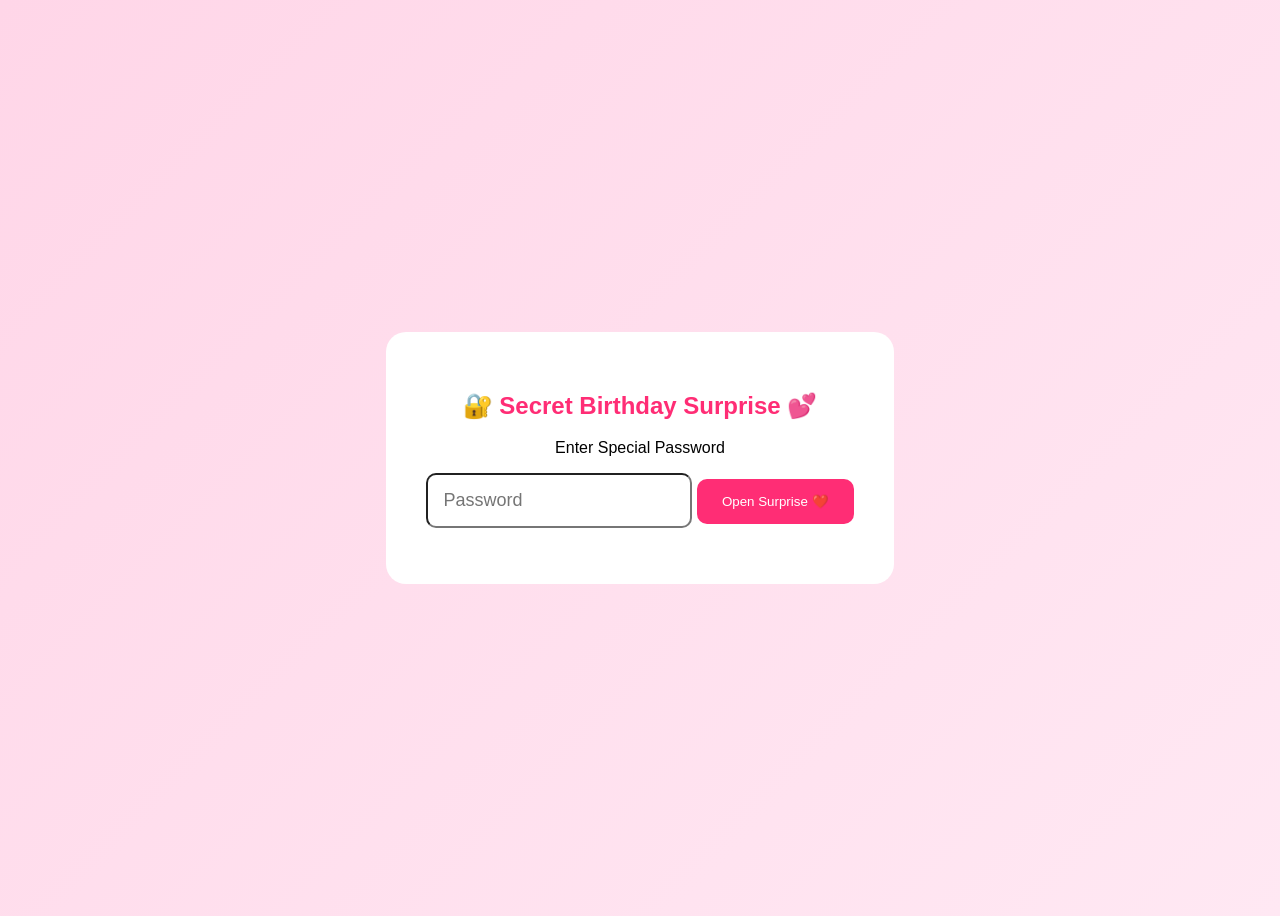
<file: index.html>
<!DOCTYPE html>
<html lang="en">

<head>

<meta charset="UTF-8">
<meta name="viewport" content="width=device-width, initial-scale=1.0">

<title>Happy Birthday Dudulu ❤️</title>

<link rel="stylesheet" href="style.css">

</head>


<body>


<!-- PASSWORD PAGE -->

<section id="loginPage">

<div class="loginBox">

<h1>🔐 Secret Birthday Surprise 💕</h1>

<p>Enter Special Password</p>

<input type="password" id="password" placeholder="Password">

<button onclick="checkPassword()">
Open Surprise ❤️
</button>

<p id="wrongPassword"></p>

</div>

</section>



<!-- MAIN PAGE -->

<section id="mainPage">


<h1>🎉 Happy Birthday Dudulu 🎉</h1>

<h2>🎂 Happy 21st Birthday 🎂</h2>

<h3>Bubu is wishing Happy Birthday to Dudulu ❤️</h3>


<div class="giftContainer">


<div class="gift" id="letterGift">

<div class="emoji">
💌
</div>

<h2>Letter</h2>

<p>Click to read ❤️</p>

</div>




<div class="gift" id="cakeGift">

<div class="emoji">
🎂
</div>

<h2>Cake</h2>

<p>Make a wish 🎉</p>

</div>




<div class="gift" id="chocoGift">

<div class="emoji">
🍫
</div>

<h2>Chocolate</h2>

<p>Sweet surprise ❤️</p>

</div>



</div>


</section>





<!-- LETTER POPUP -->


<div id="letterPopup" class="popup">


<div class="popupContent">


<span id="closeLetter">
❌
</span>


<h1>💌 Happiest Birthday Ani ❤️</h1>


<p>
🎉🎂 Happiest Birthday to you, Ani! ❤️🥳
</p>


<p>
You are one of the most favorite, unforgettable, special, caring, and talented people in my entire B.Tech journey. 💖
</p>


<p>
In this one year together, you have never once made me feel that choosing you as my life partner was the wrong decision. ❤️
</p>


<p>
You have always stood by me like a rock whenever storms, stress, or my mood swings hit me hard. You are truly my peace. 🕊️❤️
</p>


<p>
You're my comrade, and I'm your Sophia. 🤝❤️
</p>


<p>
Thank you for being my best friend, my boyfriend, and my future husband. 🥹💍❤️
</p>


<p>
I promise I'll always stand by your side through every success and every challenge. ❤️
</p>


<p>
Happy Birthday once again, my love. 🎂❤️
</p>


<p>
I love you endlessly. ❤️🫶
</p>


<p>
With all my love,<br>
Your Bubulu ❤️🐻‍❄️
</p>


</div>

</div>






<!-- CAKE POPUP -->


<div id="cakePopup" class="popup">


<div class="popupContent">


<span id="closeCake">
❌
</span>


<h1>
🎂 Make a Wish Dudulu ❤️
</h1>


<div class="cake">

🎂

</div>



<div class="candles">

🕯️ 🕯️ 🕯️

</div>



<button id="blowCandles">

Blow Candles 🎉

</button>



<h2 id="birthdayMessage"></h2>


</div>


</div>







<!-- CHOCOLATE POPUP -->


<div id="chocoPopup" class="popup">


<div class="popupContent">


<span id="closeChoco">
❌
</span>


<h1>
🍫 Sweet Surprise Dudulu ❤️
</h1>


<p>
Your favourite chocolates are here 🥰
</p>


<div class="chocolates">


<div>🍫 Yogabar</div>

<div>🍫 Yogabar</div>

<div>🍫 Yogabar</div>

<div>🍫 Yogabar</div>


</div>


</div>


</div>




<script src="script.js"></script>


</body>

</html>
</file>
<file: style.css>
body{

background:linear-gradient(135deg,#ffd6e8,#ffe8f3);

font-family:Arial,sans-serif;

text-align:center;

}



#loginPage{

height:100vh;

display:flex;

justify-content:center;

align-items:center;

}



.loginBox{

background:white;

padding:40px;

border-radius:20px;

}



input{

padding:15px;

font-size:18px;

border-radius:10px;

}



button{

padding:15px 25px;

background:#ff2d75;

color:white;

border:none;

border-radius:10px;

cursor:pointer;

}




#mainPage{

display:none;

padding-top:80px;

}



h1{

color:#ff2d75;

}




.giftContainer{

display:flex;

justify-content:center;

gap:30px;

margin-top:40px;

}




.gift{

background:white;

width:200px;

padding:30px;

border-radius:20px;

cursor:pointer;

box-shadow:0 5px 20px gray;

}



.gift:hover{

transform:scale(1.05);

}



.emoji{

font-size:60px;

}




.popup{

display:none;

position:fixed;

top:0;

left:0;

width:100%;

height:100%;

background:rgba(0,0,0,0.5);

justify-content:center;

align-items:center;

}



.popupContent{

background:white;

padding:30px;

width:70%;

max-height:80vh;

overflow:auto;

border-radius:20px;

}



#closeLetter,
#closeCake,
#closeChoco{

cursor:pointer;

float:right;

font-size:25px;

}



.cake{

font-size:100px;

}



.candles{

font-size:50px;

}



.chocolates div{

background:#ffe0b2;

padding:20px;

margin:10px;

border-radius:15px;

font-size:25px;

}
</file>
